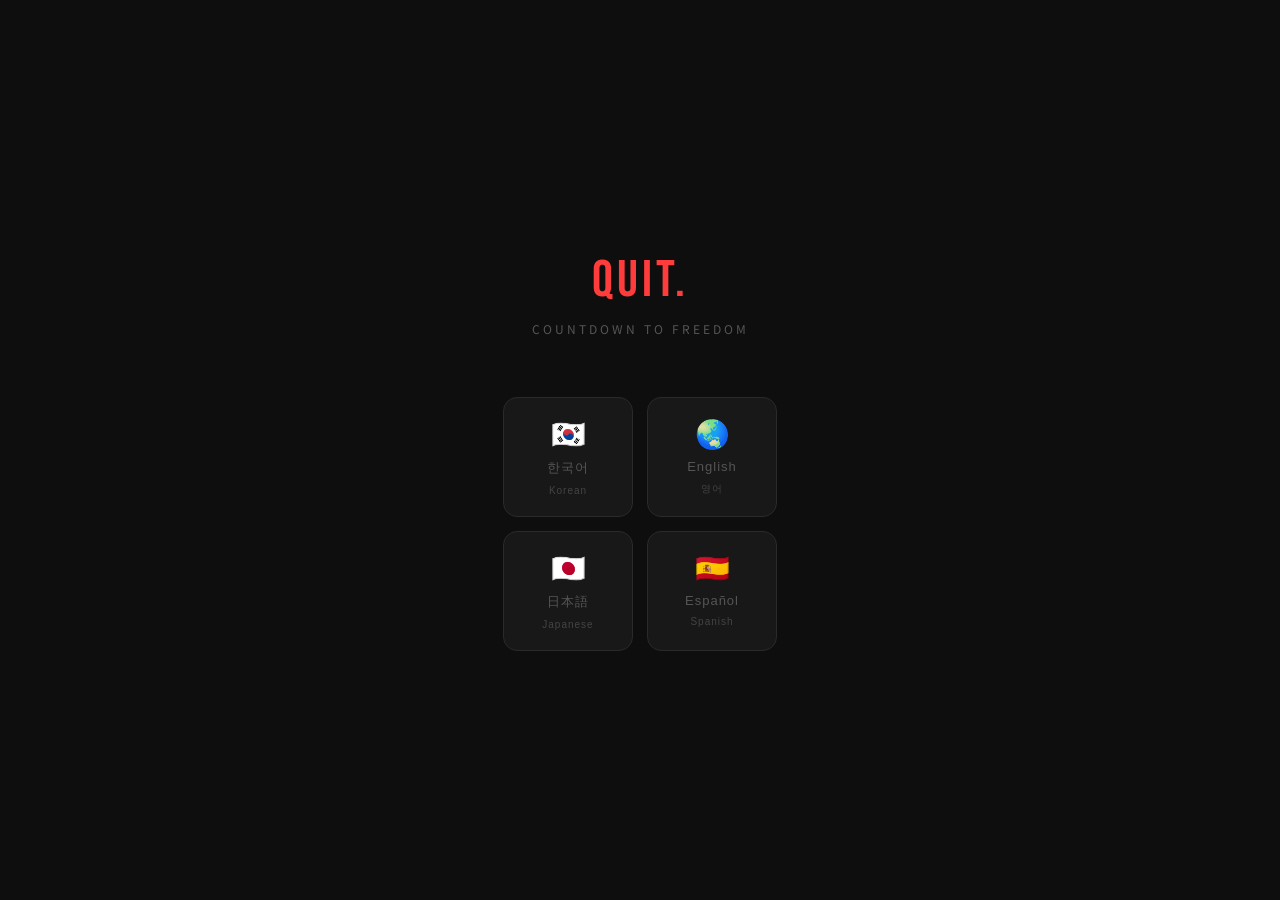
<file: index.html>
<!DOCTYPE html>
<html lang="ko">
<head>
<meta charset="UTF-8">
<meta name="viewport" content="width=device-width, initial-scale=1.0">
<meta name="theme-color" content="#0e0e0e">
<meta name="apple-mobile-web-app-capable" content="yes">
<meta name="apple-mobile-web-app-status-bar-style" content="black-translucent">
<link rel="manifest" href="./manifest.json">
<link rel="icon" href="./icons/quit-icon.svg" type="image/svg+xml">
<title>QUIT. 퇴사까지</title>
<style>
  @import url('https://fonts.googleapis.com/css2?family=Bebas+Neue&family=Noto+Sans+KR:wght@300;400;700&family=Inter:wght@300;400;700&display=swap');

  :root {
    --bg: #0e0e0e;
    --accent: #ff3c3c;
    --accent2: #ff8c42;
    --text: #f0ece4;
    --muted: #555;
    --future: #1e1e1e;
    --today-border: #ff8c42;
    --off-color: #1e3a2a;
    --annual-color: #1a2e3a;
    --surface: #181818;
    --border: #2a2a2a;
  }

  * { box-sizing: border-box; margin: 0; padding: 0; }
  body {
    background: var(--bg);
    color: var(--text);
    font-family: 'Noto Sans KR', 'Inter', sans-serif;
    min-height: 100vh;
  }

  .screen { display: none; }
  .screen.active { display: block; }

  /* ══════════════ LANG PICKER ══════════════ */
  .lang-screen {
    display: flex;
    flex-direction: column;
    align-items: center;
    justify-content: center;
    min-height: 100vh;
    padding: 40px 24px;
  }
  .lang-logo {
    font-family: 'Bebas Neue', sans-serif;
    font-size: 52px;
    color: var(--accent);
    letter-spacing: 4px;
    margin-bottom: 8px;
  }
  .lang-tagline {
    font-size: 12px;
    color: var(--muted);
    letter-spacing: 3px;
    margin-bottom: 60px;
    text-align: center;
  }
  .lang-label {
    font-size: 11px;
    color: var(--muted);
    letter-spacing: 3px;
    margin-bottom: 16px;
  }
  .lang-btns {
    display: flex;
    gap: 14px;
  }
  .lang-btn {
    width: 130px;
    padding: 20px 0;
    border-radius: 14px;
    border: 1px solid var(--border);
    background: var(--surface);
    color: var(--muted);
    cursor: pointer;
    transition: all 0.2s;
    display: flex;
    flex-direction: column;
    align-items: center;
    gap: 8px;
  }
  .lang-btn:hover {
    border-color: var(--accent2);
    color: var(--text);
    background: #1e1e1e;
  }
  .lang-btn .flag { font-size: 28px; }
  .lang-btn .lang-name { font-size: 13px; letter-spacing: 1px; }
  .lang-btn .lang-sub  { font-size: 10px; color: #444; letter-spacing: 1px; }

  /* ══════════════ SETUP ══════════════ */
  .setup-wrap {
    max-width: 440px;
    margin: 0 auto;
    padding: 48px 24px 80px;
  }
  .setup-logo {
    font-family: 'Bebas Neue', sans-serif;
    font-size: 36px;
    color: var(--accent);
    letter-spacing: 3px;
    margin-bottom: 6px;
  }
  .setup-sub { font-size: 12px; color: var(--muted); letter-spacing: 2px; margin-bottom: 32px; }

  .cache-warning {
    background: #1a1200;
    border: 1px solid #4a3200;
    border-radius: 10px;
    padding: 14px 16px;
    margin-bottom: 28px;
    display: flex;
    gap: 10px;
    align-items: flex-start;
  }
  .cache-warning-icon { font-size: 15px; flex-shrink: 0; margin-top: 1px; }
  .cache-warning-text { font-size: 12px; color: #c8a04a; line-height: 1.75; }
  .cache-warning-text strong { color: #ffcc66; }

  .setup-section { margin-bottom: 28px; }
  .setup-label {
    font-size: 11px;
    letter-spacing: 3px;
    color: var(--muted);
    text-transform: uppercase;
    margin-bottom: 10px;
    display: block;
  }
  .setup-input {
    width: 100%;
    background: var(--surface);
    border: 1px solid var(--border);
    border-radius: 10px;
    padding: 14px 16px;
    color: var(--text);
    font-family: inherit;
    font-size: 15px;
    outline: none;
    transition: border-color 0.2s;
  }
  .setup-input:focus { border-color: var(--accent2); }
  .setup-input::placeholder { color: #333; }
  .field-note {
    margin-top: 8px;
    font-size: 10px;
    line-height: 1.6;
    color: var(--muted);
  }
  .date-select-grid {
    display: grid;
    grid-template-columns: 1.1fr 1fr 0.9fr;
    gap: 8px;
  }
  .date-select {
    appearance: none;
    min-width: 0;
    cursor: pointer;
  }
  .date-select.placeholder { color: #444; }
  .date-select option { background: var(--surface); color: var(--text); }

  .dow-grid { display: grid; grid-template-columns: repeat(7, 1fr); gap: 6px; }
  .dow-btn {
    aspect-ratio: 1;
    border-radius: 8px;
    border: 1px solid var(--border);
    background: var(--surface);
    color: #444;
    font-family: inherit;
    font-size: 11px;
    cursor: pointer;
    transition: all 0.15s;
    display: flex; align-items: center; justify-content: center;
  }
  .dow-btn.selected { background: #2a1a1a; border-color: var(--accent); color: var(--accent); font-weight: 700; }

  .toggle-row {
    display: flex; align-items: center; justify-content: space-between;
    background: var(--surface); border: 1px solid var(--border); border-radius: 10px; padding: 14px 16px;
  }
  .field-note + .toggle-row { margin-top: 12px; }
  .toggle-label-text { font-size: 13px; color: var(--text); }
  .toggle-label-sub  { font-size: 10px; color: var(--muted); margin-top: 3px; }
  .switch { position: relative; width: 44px; height: 24px; flex-shrink: 0; }
  .switch input { opacity: 0; width: 0; height: 0; }
  .slider {
    position: absolute; inset: 0; background: #2a2a2a;
    border-radius: 24px; cursor: pointer; transition: background 0.2s;
  }
  .slider:before {
    content: ''; position: absolute; width: 18px; height: 18px;
    border-radius: 50%; background: #555; top: 3px; left: 3px;
    transition: transform 0.2s, background 0.2s;
  }
  input:checked + .slider { background: #2a1a1a; }
  input:checked + .slider:before { transform: translateX(20px); background: var(--accent2); }

  .setup-btn {
    width: 100%; background: var(--accent); border: none; border-radius: 12px;
    padding: 16px; color: #fff; font-family: 'Bebas Neue', sans-serif;
    font-size: 20px; letter-spacing: 3px; cursor: pointer; transition: opacity 0.2s; margin-top: 8px;
  }
  .setup-btn:hover { opacity: 0.85; }
  .back-lang-btn {
    background: none; border: none; color: var(--muted);
    font-size: 12px; letter-spacing: 2px; cursor: pointer;
    margin-bottom: 24px; display: flex; align-items: center; gap: 6px;
    font-family: inherit; padding: 0;
  }
  .back-lang-btn:hover { color: var(--text); }
  .setup-err { font-size: 12px; color: var(--accent); margin-top: 8px; min-height: 18px; }

  /* ══════════════ MAIN ══════════════ */
  .main-wrap { padding-bottom: 80px; }

  .header {
    padding: 28px 20px 20px;
    text-align: center;
    border-bottom: 1px solid #1e1e1e;
    position: relative;
  }
  .reset-btn {
    position: absolute; top: 20px; right: 16px;
    background: none; border: 1px solid var(--border); border-radius: 6px;
    padding: 4px 10px; color: var(--muted); font-size: 10px;
    letter-spacing: 1px; cursor: pointer; transition: all 0.15s; font-family: inherit;
  }
  .reset-btn:hover { border-color: var(--accent); color: var(--accent); }
  .header-name { font-size: 11px; letter-spacing: 3px; color: var(--muted); margin-bottom: 4px; }
  .header-label { font-size: 11px; letter-spacing: 4px; color: var(--muted); margin-bottom: 4px; }
  .header-count {
    font-family: 'Bebas Neue', sans-serif; font-size: 88px;
    line-height: 1; color: var(--accent); letter-spacing: -2px;
  }
  .header-unit { font-size: 13px; color: var(--muted); letter-spacing: 2px; margin-top: 2px; }

  /* 응원 메세지 박스 */
  .cheer-box {
    margin: 18px auto 0;
    max-width: 340px;
    padding: 14px 18px;
    background: #111;
    border: 1px solid #222;
    border-radius: 12px;
    font-size: 13px;
    color: var(--text);
    line-height: 1.75;
    font-weight: 300;
    text-align: center;
    font-style: italic;
  }
  .cheer-accent { color: var(--accent2); font-weight: 700; font-style: normal; }
  .cheer-date {
    display: block; margin-top: 8px;
    font-size: 9px; color: #333; letter-spacing: 3px;
    font-style: normal; text-transform: uppercase;
  }

  .progress-bar-wrap {
    margin: 16px auto 0; max-width: 320px;
    height: 3px; background: #1e1e1e; border-radius: 2px; overflow: hidden;
  }
  .progress-bar-fill {
    height: 100%;
    background: linear-gradient(90deg, var(--accent), var(--accent2));
    border-radius: 2px; transition: width 0.5s ease;
  }

  /* OFF DAYS */
  .offdays-panel { max-width: 480px; margin: 20px auto 0; padding: 0 16px; }
  .offdays-toggle {
    width: 100%; background: var(--surface); border: 1px solid var(--border);
    border-radius: 10px; padding: 12px 16px; color: var(--muted);
    font-family: inherit; font-size: 12px; letter-spacing: 1px;
    cursor: pointer; display: flex; align-items: center; justify-content: space-between;
    transition: border-color 0.2s;
  }
  .offdays-toggle:hover { border-color: #3a3a3a; color: var(--text); }
  .offdays-toggle .arrow { transition: transform 0.2s; }
  .offdays-toggle.open .arrow { transform: rotate(180deg); }
  .offdays-body {
    display: none; background: #111; border: 1px solid var(--border);
    border-top: none; border-radius: 0 0 10px 10px; padding: 16px;
  }
  .offdays-body.open { display: block; }
  .input-row { display: flex; gap: 8px; margin-bottom: 10px; align-items: center; }
  .input-row label { font-size: 11px; color: var(--muted); white-space: nowrap; min-width: 40px; }
  .date-input {
    flex: 1; background: #1a1a1a; border: 1px solid #333; border-radius: 6px;
    padding: 8px 10px; color: var(--text); font-family: inherit; font-size: 13px; outline: none;
  }
  .date-input:focus { border-color: var(--accent2); }
  .type-select {
    background: #1a1a1a; border: 1px solid #333; border-radius: 6px;
    padding: 8px 8px; color: var(--text); font-family: inherit; font-size: 11px;
    outline: none; min-width: 90px;
  }
  .add-btn {
    background: var(--accent2); border: none; border-radius: 6px;
    padding: 8px 14px; color: #000; font-family: inherit;
    font-size: 12px; font-weight: 700; cursor: pointer; transition: opacity 0.2s; white-space: nowrap;
  }
  .add-btn:hover { opacity: 0.85; }
  .offday-list { margin-top: 12px; display: flex; flex-direction: column; gap: 6px; }
  .offday-item {
    display: flex; align-items: center; justify-content: space-between;
    background: #1a1a1a; border-radius: 6px; padding: 8px 12px; font-size: 12px;
  }
  .item-left { display: flex; align-items: center; gap: 10px; }
  .offday-badge { font-size: 10px; padding: 2px 7px; border-radius: 10px; font-weight: 700; }
  .badge-annual { background: #1a3a50; color: #5bb8e8; }
  .badge-comp   { background: #1a3a28; color: #5be87a; }
  .remove-btn {
    background: none; border: 1px solid #333; border-radius: 4px;
    color: var(--muted); font-size: 11px; padding: 2px 8px;
    cursor: pointer; transition: all 0.15s; font-family: inherit;
  }
  .remove-btn:hover { border-color: var(--accent); color: var(--accent); }
  .empty-hint { font-size: 11px; color: #333; text-align: center; padding: 8px 0; }

  /* CALENDAR */
  .months { padding: 20px 16px 0; max-width: 480px; margin: 0 auto; }
  .month-block { margin-bottom: 32px; }
  .month-label {
    font-family: 'Bebas Neue', sans-serif; font-size: 26px;
    color: var(--muted); letter-spacing: 2px; margin-bottom: 10px;
  }
  .day-grid { display: grid; grid-template-columns: repeat(7, 1fr); gap: 5px; }
  .day-cell {
    aspect-ratio: 1; border-radius: 8px;
    display: flex; align-items: center; justify-content: center; flex-direction: column;
    font-size: 12px; position: relative; cursor: default;
  }
  .day-cell.work-future { background: var(--future); border: 1px solid #2a2a2a; color: #555; }
  .day-cell.work-today {
    background: var(--future); border: 2px solid var(--today-border);
    color: var(--today-border); font-weight: 700;
    animation: pulse 2s ease-in-out infinite;
  }
  @keyframes pulse {
    0%,100% { box-shadow: 0 0 8px rgba(255,140,66,0.15); }
    50%      { box-shadow: 0 0 18px rgba(255,140,66,0.45); }
  }
  .day-cell.off { background: transparent; color: #2e2e2e; border: none; font-size: 10px; }
  .day-cell.holiday-off { background: transparent; color: #333; border: none; font-size: 10px; }
  .day-cell.annual-off {
    background: var(--annual-color); border: 1px solid #1e4060;
    color: #5bb8e8; font-size: 9px; font-weight: 700;
  }
  .day-cell.comp-off {
    background: var(--off-color); border: 1px solid #1e5030;
    color: #5be87a; font-size: 9px; font-weight: 700;
  }
  .day-num {
    font-size: 9px; position: absolute; bottom: 3px; right: 4px;
    opacity: 0.45; font-weight: 300;
  }
  .day-cell.work-today .day-num,
  .day-cell.annual-off .day-num,
  .day-cell.comp-off .day-num { opacity: 0.65; }
  .dow-header { display: grid; grid-template-columns: repeat(7, 1fr); gap: 5px; margin-bottom: 5px; }
  .dow-cell { text-align: center; font-size: 9px; color: #333; padding: 2px 0; }
  .dow-cell.sun { color: #5a2a2a; }
  .dow-cell.sat { color: #2a3a5a; }

  /* LEGEND */
  .legend {
    display: flex; gap: 12px; justify-content: center;
    flex-wrap: wrap; margin: 14px auto 0; max-width: 480px; padding: 0 16px;
  }
  .legend-item { display: flex; align-items: center; gap: 5px; font-size: 10px; color: var(--muted); }
  .legend-dot { width: 10px; height: 10px; border-radius: 3px; flex-shrink: 0; }
  .ld-today  { background: #1e1e1e; border: 1px solid var(--today-border); }
  .ld-work   { background: #1e1e1e; border: 1px solid #2a2a2a; }
  .ld-annual { background: #1a3a50; border: 1px solid #1e4060; }
  .ld-comp   { background: #1e3a2a; border: 1px solid #1e5030; }

  .footer-area { text-align: center; padding: 8px 20px 0; }
  .last-day-badge {
    display: inline-block; margin-top: 20px; padding: 6px 18px;
    border: 1px solid var(--accent); border-radius: 20px;
    font-size: 11px; color: var(--accent); letter-spacing: 2px;
  }
  .footer-note { font-size: 11px; color: #2e2e2e; margin-top: 8px; letter-spacing: 1px; }
</style>
</head>
<body>

<!-- ══ 1. LANGUAGE PICKER ══ -->
<div class="screen active" id="screen-lang">
  <div class="lang-screen">
    <div class="lang-logo">QUIT.</div>
    <div class="lang-tagline">COUNTDOWN TO FREEDOM</div>
    <div class="lang-btns" style="display:grid;grid-template-columns:1fr 1fr;gap:14px;max-width:300px;">
      <button class="lang-btn" onclick="pickLang('ko')">
        <span class="flag">🇰🇷</span>
        <span class="lang-name">한국어</span>
        <span class="lang-sub">Korean</span>
      </button>
      <button class="lang-btn" onclick="pickLang('en')">
        <span class="flag">🌏</span>
        <span class="lang-name">English</span>
        <span class="lang-sub">영어</span>
      </button>
      <button class="lang-btn" onclick="pickLang('ja')">
        <span class="flag">🇯🇵</span>
        <span class="lang-name">日本語</span>
        <span class="lang-sub">Japanese</span>
      </button>
      <button class="lang-btn" onclick="pickLang('es')">
        <span class="flag">🇪🇸</span>
        <span class="lang-name">Español</span>
        <span class="lang-sub">Spanish</span>
      </button>
    </div>
  </div>
</div>

<!-- ══ 2. SETUP SCREEN ══ -->
<div class="screen" id="screen-setup">
  <div class="setup-wrap">
    <button class="back-lang-btn" onclick="showScreen('lang')">← <span id="s-back-label"></span></button>
    <div class="setup-logo">QUIT.</div>
    <div class="setup-sub" id="s-subtitle"></div>

    <div class="cache-warning">
      <div class="cache-warning-icon">⚠️</div>
      <div class="cache-warning-text" id="s-cache-warn"></div>
    </div>

    <div class="setup-section">
      <label class="setup-label" id="s-label-name"></label>
      <input class="setup-input" id="s-name" type="text" maxlength="20">
    </div>

    <div class="setup-section">
      <label class="setup-label" id="s-label-lastday"></label>
      <div class="date-select-grid">
        <select class="setup-input date-select placeholder" id="s-lastday-year"></select>
        <select class="setup-input date-select placeholder" id="s-lastday-month"></select>
        <select class="setup-input date-select placeholder" id="s-lastday-day"></select>
      </div>
    </div>

    <div class="setup-section">
      <label class="setup-label" id="s-label-paiddays"></label>
      <input class="setup-input" id="s-paid-days" type="number" min="0" step="1" inputmode="numeric" value="0">
      <div class="field-note" id="s-paid-days-note"></div>
    </div>

    <div class="setup-section">
      <label class="setup-label" id="s-label-offdays"></label>
      <div class="dow-grid" id="dow-grid"></div>
    </div>

    <div class="setup-section">
      <label class="setup-label" id="s-label-holiday"></label>
      <select class="setup-input" id="s-holiday-country"></select>
      <div class="field-note" id="s-holiday-country-note"></div>
      <div class="toggle-row">
        <div>
          <div class="toggle-label-text" id="s-holiday-title"></div>
          <div class="toggle-label-sub" id="s-holiday-sub"></div>
        </div>
        <label class="switch">
          <input type="checkbox" id="s-holiday" checked>
          <span class="slider"></span>
        </label>
      </div>
    </div>

    <div class="setup-err" id="setup-err"></div>
    <button class="setup-btn" id="s-start-btn" onclick="startApp()"></button>
  </div>
</div>

<!-- ══ 3. MAIN SCREEN ══ -->
<div class="screen" id="screen-main">
  <div class="main-wrap">

    <div class="header">
      <button class="reset-btn" id="m-settings-btn" onclick="resetApp()"></button>
      <div class="header-name" id="header-name"></div>
      <div class="header-label" id="m-header-label"></div>
      <div class="header-count" id="remaining-count">—</div>
      <div class="header-unit" id="m-header-unit"></div>
      <div class="cheer-box" id="cheer-box">
        <span id="cheer-text"></span>
        <span class="cheer-date" id="cheer-date"></span>
      </div>
      <div class="progress-bar-wrap">
        <div class="progress-bar-fill" id="progress-fill" style="width:0%"></div>
      </div>
    </div>

    <div class="offdays-panel">
      <button class="offdays-toggle" id="panel-toggle" onclick="togglePanel()">
        <span id="m-panel-label"></span>
        <span class="arrow">▾</span>
      </button>
      <div class="offdays-body" id="panel-body">
        <div class="input-row">
          <label id="m-date-label"></label>
          <input type="date" class="date-input" id="offday-date">
          <select class="type-select" id="offday-type">
            <!-- JS로 옵션 삽입 -->
          </select>
          <button class="add-btn" id="m-add-btn" onclick="addOffDay()"></button>
        </div>
        <div class="offday-list" id="offday-list"></div>
      </div>
    </div>

    <div class="legend">
      <div class="legend-item"><div class="legend-dot ld-today"></div><span id="lg-today"></span></div>
      <div class="legend-item"><div class="legend-dot ld-work"></div><span id="lg-work"></span></div>
      <div class="legend-item"><div class="legend-dot ld-annual"></div><span id="lg-annual"></span></div>
      <div class="legend-item"><div class="legend-dot ld-comp"></div><span id="lg-comp"></span></div>
    </div>

    <div class="months" id="months-container"></div>

    <div class="footer-area">
      <div class="last-day-badge" id="footer-badge"></div>
      <div class="footer-note" id="footer-note"></div>
    </div>

  </div>
</div>

<script>
// ══════════════════════════════════════════
//  i18n — 텍스트 모음
// ══════════════════════════════════════════
const T = {
  ko: {
    backLabel:      '언어 선택',
    subtitle:       '퇴사 카운트다운 · 나만의 설정',
    cacheWarn:      '<strong>⚠ 데이터 저장 안내</strong><br>설정과 휴무 기록은 이 브라우저에 저장돼요. <strong>브라우저 캐시나 사이트 데이터를 삭제하면 초기화</strong>되니 주의해요.',
    labelName:      '이름 (선택)',
    placeholderName:'예: Willow',
    labelLastday:   '마지막 출근일',
    datePartLabels: { year: '연도', month: '월', day: '일' },
    labelPaidDays:  '남은 유급휴가',
    paidDaysNote:   '회사 규정, 계약서, 급여 명세서 기준으로 직접 입력하세요. 법적 판단은 하지 않아요.',
    placeholderPaidDays: '예: 3',
    labelOffdays:   '정기 휴무 요일',
    labelHoliday:   '공휴일 캘린더',
    holidayTitle:   '선택한 공휴일 자동 제외',
    holidaySub:     (countryName) => countryName === '사용 안 함' ? '공휴일을 자동 제외하지 않아요.' : `${countryName} 공휴일을 출근일에서 제외해요.`,
    holidayCountryNote: '2026년 전국/연방 기준입니다. 지역·회사별 휴무는 직접 추가하세요.',
    holidayCountries: {
      none: '사용 안 함',
      kr: '대한민국 · 2026',
      jp: '일본 · 2026',
      us: '미국 연방 · 2026',
      ca: '캐나다 연방 · 2026',
      mx: '멕시코 전국 · 2026',
      es: '스페인 전국 · 2026'
    },
    startBtn:       '시작하기 →',
    errNoDate:      '마지막 출근일을 선택해줘.',
    errPastDate:    '마지막 출근일은 오늘 이후여야 해.',
    errNoDow:       '휴무 요일을 최소 1개 선택해줘.',
    errTooManyDow:  '휴무 요일이 너무 많아.',
    settingsBtn:    '⚙ 설정',
    headerLabel:    '남은 출근',
    headerUnit:     'DAYS LEFT',
    panelLabel:     '📅  유급휴가 / 대체휴무',
    dateLabel:      '날짜',
    addBtn:         '추가',
    optAnnual:      '유급휴가 🔵',
    optComp:        '대체휴무 🟢',
    badgeAnnual:    '유급',
    badgeComp:      '대체',
    removeBtn:      '취소',
    emptyHint:      '아직 없음',
    lgToday:        '오늘',
    lgWork:         '출근',
    lgAnnual:       '유급휴가',
    lgComp:         '대체휴무',
    footerBadge:    (d) => `🏁 마지막 출근 · ${d}`,
    footerNote:     (paidDays) => paidDays > 0 ? `남은 유급휴가 ${paidDays}일 반영 중` : '입력한 일정 기준으로 계산 중',
    cheerMsg:       (n, name) => {
      const msgs = [
        `${name ? name + ', ' : ''}오늘도 버텼어. <span class="cheer-accent">${n}번</span> 남았어.`,
        `<span class="cheer-accent">${n}번</span>만 더. 끝이 보여.`,
        `퇴사는 도망이 아니야. 선택이야. <span class="cheer-accent">${n}번</span> 남았어.`,
        `지금 이 불편함이 나중엔 전부 추억이 돼. <span class="cheer-accent">${n}번</span>.`,
        `하루하루가 카운트다운이야. <span class="cheer-accent">${n}번</span> 남았어.`,
        `버티는 것도 실력이야. <span class="cheer-accent">${n}번</span>.`,
        `조금만 더. 진짜로 거의 다 왔어. <span class="cheer-accent">${n}번</span>.`,
        `자유까지 <span class="cheer-accent">${n}번</span>. 오늘도 잘하고 있어.`,
        `${name ? name + ' ' : ''}지금의 선택을 믿어. <span class="cheer-accent">${n}번</span> 남았어.`,
        `출근할 때마다 하나씩 지워져. <span class="cheer-accent">${n}번</span> 남았어.`,
      ];
      return msgs[seedRandom(msgs.length)];
    },
    dowLabels: ['일','월','화','수','목','금','토'],
    monthNames: ['JAN','FEB','MAR','APR','MAY','JUN','JUL','AUG','SEP','OCT','NOV','DEC'],
  },
  en: {
    backLabel:      'Language',
    subtitle:       'Countdown to your last day · Set it up',
    cacheWarn:      '<strong>⚠ Data storage notice</strong><br>Your settings and days off are saved in this browser. <strong>Clearing browser cache or site data will reset everything</strong> — heads up.',
    labelName:      'Your name (optional)',
    placeholderName:'e.g. Willow',
    labelLastday:   'Last working day',
    datePartLabels: { year: 'Year', month: 'Month', day: 'Day' },
    labelPaidDays:  'Paid days off remaining',
    paidDaysNote:   'Enter this yourself from your contract, company policy, or payslip. This app does not make legal judgments.',
    placeholderPaidDays: 'e.g. 3',
    labelOffdays:   'Regular days off',
    labelHoliday:   'Holiday calendar',
    holidayTitle:   'Auto-exclude selected public holidays',
    holidaySub:     (countryName) => countryName === 'No holiday calendar' ? 'No public holidays will be auto-excluded.' : `${countryName} holidays will be excluded from work days.`,
    holidayCountryNote: 'Uses 2026 national/federal calendars. Add regional or company-specific days manually.',
    holidayCountries: {
      none: 'No holiday calendar',
      kr: 'South Korea · 2026',
      jp: 'Japan · 2026',
      us: 'United States federal · 2026',
      ca: 'Canada federal · 2026',
      mx: 'Mexico national · 2026',
      es: 'Spain national · 2026'
    },
    startBtn:       'Start →',
    errNoDate:      'Please pick your last working day.',
    errPastDate:    'Last working day must be in the future.',
    errNoDow:       'Select at least one day off.',
    errTooManyDow:  'Too many days off selected.',
    settingsBtn:    '⚙ Settings',
    headerLabel:    'DAYS LEFT',
    headerUnit:     'TO FREEDOM',
    panelLabel:     '📅  Paid days off / Comp days',
    dateLabel:      'Date',
    addBtn:         'Add',
    optAnnual:      'Paid day off 🔵',
    optComp:        'Comp day 🟢',
    badgeAnnual:    'Paid',
    badgeComp:      'Comp',
    removeBtn:      'Remove',
    emptyHint:      'Nothing added yet',
    lgToday:        'Today',
    lgWork:         'Work',
    lgAnnual:       'Paid day off',
    lgComp:         'Comp day',
    footerBadge:    (d) => `🏁 Last day · ${d}`,
    footerNote:     (paidDays) => paidDays > 0 ? `${paidDays} paid days off included` : 'Counting from the schedule you entered',
    cheerMsg:       (n, name) => {
      const msgs = [
        `${name ? name + ', you\'re ' : 'You\'re '}almost there. <span class="cheer-accent">${n} days</span> left.`,
        `<span class="cheer-accent">${n} more</span> and you're free.`,
        `This isn't running away. It's a choice. <span class="cheer-accent">${n} days</span>.`,
        `Every day crossed off is a win. <span class="cheer-accent">${n}</span> to go.`,
        `The discomfort is temporary. The freedom is real. <span class="cheer-accent">${n} left</span>.`,
        `You chose this. Keep going. <span class="cheer-accent">${n} days</span>.`,
        `Almost. Seriously. <span class="cheer-accent">${n} days</span> left.`,
        `<span class="cheer-accent">${n} more days</span> between you and your next chapter.`,
        `${name ? name + ', ' : ''}trust the decision you made. <span class="cheer-accent">${n} left</span>.`,
        `Each commute is one less. <span class="cheer-accent">${n}</span> remaining.`,
      ];
      return msgs[seedRandom(msgs.length)];
    },
    dowLabels: ['Sun','Mon','Tue','Wed','Thu','Fri','Sat'],
    monthNames: ['JAN','FEB','MAR','APR','MAY','JUN','JUL','AUG','SEP','OCT','NOV','DEC'],
  },
  ja: {
    backLabel:      '言語選択',
    subtitle:       '退職カウントダウン · 設定',
    cacheWarn:      '<strong>⚠ データ保存についての注意</strong><br>設定と休みの記録はこのブラウザに保存されます。<strong>キャッシュやサイトデータを削除するとリセットされます</strong>のでご注意ください。',
    labelName:      'お名前（任意）',
    placeholderName:'例：さくら',
    labelLastday:   '最終出勤日',
    datePartLabels: { year: '年', month: '月', day: '日' },
    labelPaidDays:  '残りの有給休暇',
    paidDaysNote:   '契約書、会社規定、給与明細などをもとに自分で入力してください。法的判断は行いません。',
    placeholderPaidDays: '例：3',
    labelOffdays:   '定休日',
    labelHoliday:   '祝日カレンダー',
    holidayTitle:   '選択した祝日を自動除外',
    holidaySub:     (countryName) => countryName === '使用しない' ? '祝日は自動除外されません。' : `${countryName}の祝日を出勤日から除外します。`,
    holidayCountryNote: '2026年の全国・連邦カレンダー基準です。地域や会社独自の休みは手動で追加してください。',
    holidayCountries: {
      none: '使用しない',
      kr: '韓国 · 2026',
      jp: '日本 · 2026',
      us: '米国連邦 · 2026',
      ca: 'カナダ連邦 · 2026',
      mx: 'メキシコ全国 · 2026',
      es: 'スペイン全国 · 2026'
    },
    startBtn:       'はじめる →',
    errNoDate:      '最終出勤日を選んでください。',
    errPastDate:    '最終出勤日は今日より後にしてください。',
    errNoDow:       '定休日を1日以上選んでください。',
    errTooManyDow:  '定休日が多すぎます。',
    settingsBtn:    '⚙ 設定',
    headerLabel:    '残り出勤',
    headerUnit:     'DAYS LEFT',
    panelLabel:     '📅  有給 / 代休',
    dateLabel:      '日付',
    addBtn:         '追加',
    optAnnual:      '有給 🔵',
    optComp:        '代休 🟢',
    badgeAnnual:    '有給',
    badgeComp:      '代休',
    removeBtn:      '削除',
    emptyHint:      'まだありません',
    lgToday:        '今日',
    lgWork:         '出勤',
    lgAnnual:       '有給',
    lgComp:         '代休',
    footerBadge:    (d) => `🏁 最終出勤日 · ${d}`,
    footerNote:     (paidDays) => paidDays > 0 ? `残りの有給休暇 ${paidDays}日を反映中` : '入力した予定をもとに計算中',
    cheerMsg:       (n, name) => {
      const msgs = [
        `${name ? name + '、' : ''}今日もよく頑張った。あと<span class="cheer-accent">${n}回</span>。`,
        `あと<span class="cheer-accent">${n}回</span>だけ。もう少し。`,
        `辞めることは逃げじゃない。選択だ。あと<span class="cheer-accent">${n}回</span>。`,
        `この不快感も、いつか全部思い出になる。<span class="cheer-accent">${n}回</span>。`,
        `毎日がカウントダウン。あと<span class="cheer-accent">${n}回</span>。`,
        `耐えることも実力のうち。あと<span class="cheer-accent">${n}回</span>。`,
        `もう少し。本当にもうすぐだ。<span class="cheer-accent">${n}回</span>。`,
        `自由まであと<span class="cheer-accent">${n}回</span>。今日もよくやってる。`,
        `${name ? name + '、' : ''}自分の選択を信じて。あと<span class="cheer-accent">${n}回</span>。`,
        `出勤するたびに一つ減る。あと<span class="cheer-accent">${n}回</span>。`,
      ];
      return msgs[seedRandom(msgs.length)];
    },
    dowLabels: ['日','月','火','水','木','金','土'],
    monthNames: ['1月','2月','3月','4月','5月','6月','7月','8月','9月','10月','11月','12月'],
  },
  es: {
    backLabel:      'Idioma',
    subtitle:       'Cuenta regresiva hasta tu último día · Configura',
    cacheWarn:      '<strong>⚠ Aviso sobre el almacenamiento</strong><br>Tu configuración y días libres se guardan en este navegador. <strong>Borrar el caché o los datos del sitio reiniciará todo</strong> — tenlo en cuenta.',
    labelName:      'Tu nombre (opcional)',
    placeholderName:'Ej: María',
    labelLastday:   'Último día de trabajo',
    datePartLabels: { year: 'Año', month: 'Mes', day: 'Día' },
    labelPaidDays:  'Días libres pagados restantes',
    paidDaysNote:   'Introduce el dato tú mismo según tu contrato, política de empresa o nómina. Esta app no hace interpretaciones legales.',
    placeholderPaidDays: 'Ej: 3',
    labelOffdays:   'Días libres regulares',
    labelHoliday:   'Calendario festivo',
    holidayTitle:   'Excluir automáticamente festivos seleccionados',
    holidaySub:     (countryName) => countryName === 'Sin calendario festivo' ? 'No se excluirán festivos automáticamente.' : `Se excluirán los festivos de ${countryName}.`,
    holidayCountryNote: 'Usa calendarios nacionales/federales de 2026. Añade manualmente festivos regionales o de empresa.',
    holidayCountries: {
      none: 'Sin calendario festivo',
      kr: 'Corea del Sur · 2026',
      jp: 'Japón · 2026',
      us: 'Estados Unidos federal · 2026',
      ca: 'Canadá federal · 2026',
      mx: 'México nacional · 2026',
      es: 'España nacional · 2026'
    },
    startBtn:       'Empezar →',
    errNoDate:      'Elige tu último día de trabajo.',
    errPastDate:    'El último día debe ser en el futuro.',
    errNoDow:       'Selecciona al menos un día libre.',
    errTooManyDow:  'Demasiados días libres seleccionados.',
    settingsBtn:    '⚙ Ajustes',
    headerLabel:    'DÍAS QUE QUEDAN',
    headerUnit:     'PARA LA LIBERTAD',
    panelLabel:     '📅  Días libres pagados / Días compensados',
    dateLabel:      'Fecha',
    addBtn:         'Añadir',
    optAnnual:      'Día libre pagado 🔵',
    optComp:        'Día compensado 🟢',
    badgeAnnual:    'Pagado',
    badgeComp:      'Comp.',
    removeBtn:      'Quitar',
    emptyHint:      'Nada añadido aún',
    lgToday:        'Hoy',
    lgWork:         'Trabajo',
    lgAnnual:       'Libre pagado',
    lgComp:         'Compensado',
    footerBadge:    (d) => `🏁 Último día · ${d}`,
    footerNote:     (paidDays) => paidDays > 0 ? `Incluye ${paidDays} días libres pagados` : 'Calculando según el calendario introducido',
    cheerMsg:       (n, name) => {
      const msgs = [
        `${name ? name + ', casi ' : 'Casi '}llegaste. Quedan <span class="cheer-accent">${n} días</span>.`,
        `<span class="cheer-accent">${n} más</span> y serás libre.`,
        `Esto no es huir. Es una decisión. <span class="cheer-accent">${n} días</span>.`,
        `Cada día tachado es una victoria. Quedan <span class="cheer-accent">${n}</span>.`,
        `La incomodidad es temporal. La libertad es real. <span class="cheer-accent">${n}</span>.`,
        `Tú elegiste esto. Sigue adelante. <span class="cheer-accent">${n} días</span>.`,
        `Casi. En serio. <span class="cheer-accent">${n} días</span> más.`,
        `<span class="cheer-accent">${n} días</span> entre tú y tu próximo capítulo.`,
        `${name ? name + ', ' : ''}confía en la decisión que tomaste. <span class="cheer-accent">${n}</span>.`,
        `Cada viaje al trabajo es uno menos. Quedan <span class="cheer-accent">${n}</span>.`,
      ];
      return msgs[seedRandom(msgs.length)];
    },
    dowLabels: ['Dom','Lun','Mar','Mié','Jue','Vie','Sáb'],
    monthNames: ['ENE','FEB','MAR','ABR','MAY','JUN','JUL','AGO','SEP','OCT','NOV','DIC'],
  }
};

// ══════════════════════════════════════════
//  National / federal holiday calendars — 2026
// ══════════════════════════════════════════
const HOLIDAY_COUNTRIES = ['none', 'kr', 'jp', 'us', 'ca', 'mx', 'es'];
const HOLIDAYS_2026 = {
  none: new Set(),
  kr: new Set([
    '2026-01-01',
    '2026-02-16','2026-02-17','2026-02-18',
    '2026-03-01','2026-03-02',
    '2026-05-01','2026-05-05','2026-05-24','2026-05-25',
    '2026-06-03','2026-06-06',
    '2026-07-17',
    '2026-08-15','2026-08-17',
    '2026-09-24','2026-09-25','2026-09-26',
    '2026-10-03','2026-10-05','2026-10-09',
    '2026-12-25'
  ]),
  jp: new Set([
    '2026-01-01','2026-01-12',
    '2026-02-11','2026-02-23',
    '2026-03-20',
    '2026-04-29',
    '2026-05-03','2026-05-04','2026-05-05','2026-05-06',
    '2026-07-20',
    '2026-08-11',
    '2026-09-21','2026-09-22','2026-09-23',
    '2026-10-12',
    '2026-11-03','2026-11-23'
  ]),
  us: new Set([
    '2026-01-01','2026-01-19',
    '2026-02-16',
    '2026-05-25',
    '2026-06-19',
    '2026-07-03',
    '2026-09-07',
    '2026-10-12',
    '2026-11-11','2026-11-26',
    '2026-12-25'
  ]),
  ca: new Set([
    '2026-01-01',
    '2026-04-03','2026-04-06',
    '2026-05-18',
    '2026-07-01',
    '2026-08-03',
    '2026-09-07','2026-09-30',
    '2026-10-12',
    '2026-11-11',
    '2026-12-25','2026-12-26'
  ]),
  mx: new Set([
    '2026-01-01',
    '2026-02-02',
    '2026-03-16',
    '2026-05-01',
    '2026-09-16',
    '2026-11-16',
    '2026-12-25'
  ]),
  es: new Set([
    '2026-01-01','2026-01-06',
    '2026-04-03',
    '2026-05-01',
    '2026-08-15',
    '2026-10-12',
    '2026-12-08','2026-12-25'
  ])
};

// ══ 상태 ══
let lang = 'ko';
let cfg  = null;
let userOffDays = {};
let TODAY = null;

// ══ 날짜별 시드 랜덤 (오늘 날짜 기반 — 하루 동안 같은 메세지) ══
function seedRandom(max) {
  const d = new Date();
  const seed = d.getFullYear() * 10000 + (d.getMonth()+1) * 100 + d.getDate();
  return seed % max;
}

// ══ 유틸 ══
function dateKey(d) {
  return d.getFullYear()+'-'+String(d.getMonth()+1).padStart(2,'0')+'-'+String(d.getDate()).padStart(2,'0');
}
function keyToDate(k) {
  const [y,m,d] = k.split('-').map(Number);
  return new Date(y, m-1, d);
}
function sameDay(a,b) {
  return a.getFullYear()===b.getFullYear()&&a.getMonth()===b.getMonth()&&a.getDate()===b.getDate();
}
function addDays(d,n) { const r=new Date(d); r.setDate(r.getDate()+n); return r; }
function getLocale() {
  return ({ ko: 'ko-KR', en: 'en-US', ja: 'ja-JP', es: 'es-ES' })[lang] || 'en-US';
}
function formatDateForLang(d) {
  return d.toLocaleDateString(getLocale(), { year: 'numeric', month: 'long', day: 'numeric' });
}
function defaultHolidayCountryForLang(l) {
  return ({ ko: 'kr', en: 'us', ja: 'jp', es: 'es' })[l] || 'none';
}
function getHolidayCountryLabel(code) {
  const labels = T[lang].holidayCountries || T.en.holidayCountries;
  return labels[code] || labels.none;
}
function getHolidayCountry() {
  return cfg?.holidayCountry || 'kr';
}
function isHolidayDate(d) {
  const country = getHolidayCountry();
  if (!cfg?.useHoliday || country === 'none') return false;
  return (HOLIDAYS_2026[country] || HOLIDAYS_2026.none).has(dateKey(d));
}
function normalizeOffDows(offDows, savedLang) {
  if (savedLang === 'ko' && Array.isArray(offDows) && offDows.length === 2 && offDows.includes(0) && offDows.includes(4)) {
    return [0, 6];
  }
  return Array.isArray(offDows) ? offDows : [0, 6];
}

function isBaseWorkDay(d) {
  if (cfg.offDows.includes(d.getDay())) return false;
  if (isHolidayDate(d)) return false;
  return true;
}
function isWorkDay(d) {
  if (userOffDays[dateKey(d)]) return false;
  return isBaseWorkDay(d);
}
function getPaidDaysRemaining() {
  const raw = Number(cfg?.paidDaysRemaining || 0);
  if (!Number.isFinite(raw)) return 0;
  return Math.max(0, Math.floor(raw));
}
function countScheduledPaidDays() {
  return Object.keys(userOffDays).filter(k => {
    if (userOffDays[k] !== 'annual') return false;
    const d = keyToDate(k);
    return d >= TODAY && d <= cfg.lastDay;
  }).length;
}

// ══ localStorage ══
const LS_KEY = 'quit_countdown_v1';
function saveData() {
  try {
    localStorage.setItem(LS_KEY, JSON.stringify({ lang, cfg: {
      name: cfg.name,
      lastDayKey: dateKey(cfg.lastDay),
      paidDaysRemaining: getPaidDaysRemaining(),
      offDows: cfg.offDows,
      holidayCountry: getHolidayCountry(),
      useHoliday: cfg.useHoliday
    }, userOffDays }));
  } catch(e) {}
}
function loadData() {
  try {
    const raw = localStorage.getItem(LS_KEY);
    if (!raw) return false;
    const data = JSON.parse(raw);
    lang = data.lang || 'ko';
    const c = data.cfg;
    cfg = {
      name: c.name,
      lastDay: keyToDate(c.lastDayKey),
      paidDaysRemaining: Number.isFinite(Number(c.paidDaysRemaining)) ? Math.max(0, Math.floor(Number(c.paidDaysRemaining))) : 0,
      offDows: normalizeOffDows(c.offDows, lang),
      holidayCountry: c.holidayCountry || 'kr',
      useHoliday: c.useHoliday
    };
    userOffDays = data.userOffDays || {};
    TODAY = new Date(); TODAY.setHours(0,0,0,0);
    return true;
  } catch(e) { return false; }
}

// ══ 화면 전환 ══
function showScreen(id) {
  document.querySelectorAll('.screen').forEach(s => s.classList.remove('active'));
  document.getElementById('screen-'+id).classList.add('active');
}

// ══ 언어 선택 ══
function pickLang(l) {
  lang = l;
  buildSetupUI();
  showScreen('setup');
}

function setSelectPlaceholderState(select) {
  select.classList.toggle('placeholder', !select.value);
}

function fillSelect(select, placeholder, options) {
  select.innerHTML = `<option value="">${placeholder}</option>` +
    options.map(({ value, label }) => `<option value="${value}">${label}</option>`).join('');
  setSelectPlaceholderState(select);
}

function buildLastDayControls() {
  const t = T[lang];
  const today = new Date(); today.setHours(0,0,0,0);
  const yearSelect = document.getElementById('s-lastday-year');
  const monthSelect = document.getElementById('s-lastday-month');
  const daySelect = document.getElementById('s-lastday-day');
  const years = [];
  for (let y = today.getFullYear(); y <= today.getFullYear() + 2; y++) {
    years.push({ value: String(y), label: String(y) });
  }
  const months = Array.from({ length: 12 }, (_, i) => ({
    value: String(i + 1),
    label: new Date(2026, i, 1).toLocaleDateString(getLocale(), { month: 'long' })
  }));

  fillSelect(yearSelect, t.datePartLabels.year, years);
  fillSelect(monthSelect, t.datePartLabels.month, months);
  fillSelect(daySelect, t.datePartLabels.day, []);

  const updateDays = () => {
    const y = Number(yearSelect.value);
    const m = Number(monthSelect.value);
    const previousDay = daySelect.value;
    const maxDay = y && m ? new Date(y, m, 0).getDate() : 0;
    const days = Array.from({ length: maxDay }, (_, i) => ({
      value: String(i + 1),
      label: String(i + 1)
    }));
    fillSelect(daySelect, t.datePartLabels.day, days);
    if (previousDay && Number(previousDay) <= maxDay) daySelect.value = previousDay;
    setSelectPlaceholderState(daySelect);
  };

  yearSelect.onchange = () => { setSelectPlaceholderState(yearSelect); updateDays(); };
  monthSelect.onchange = () => { setSelectPlaceholderState(monthSelect); updateDays(); };
  daySelect.onchange = () => setSelectPlaceholderState(daySelect);
}

function getSelectedLastDayValue() {
  const y = Number(document.getElementById('s-lastday-year').value);
  const m = Number(document.getElementById('s-lastday-month').value);
  const d = Number(document.getElementById('s-lastday-day').value);
  if (!y || !m || !d) return '';
  const lastDay = new Date(y, m - 1, d);
  if (lastDay.getFullYear() !== y || lastDay.getMonth() !== m - 1 || lastDay.getDate() !== d) return '';
  return dateKey(lastDay);
}

function buildHolidayCountryControl() {
  const t = T[lang];
  const select = document.getElementById('s-holiday-country');
  const defaultCountry = defaultHolidayCountryForLang(lang);
  select.innerHTML = HOLIDAY_COUNTRIES.map((code) => {
    const label = t.holidayCountries[code] || code;
    return `<option value="${code}">${label}</option>`;
  }).join('');
  select.value = defaultCountry;
  document.getElementById('s-holiday').checked = defaultCountry !== 'none';
  select.onchange = () => {
    if (select.value === 'none') document.getElementById('s-holiday').checked = false;
    if (select.value !== 'none' && !document.getElementById('s-holiday').checked) {
      document.getElementById('s-holiday').checked = true;
    }
    updateHolidaySetupText();
  };
  updateHolidaySetupText();
}

function updateHolidaySetupText() {
  const t = T[lang];
  const select = document.getElementById('s-holiday-country');
  const checkbox = document.getElementById('s-holiday');
  const code = select.value || 'none';
  checkbox.disabled = code === 'none';
  document.getElementById('s-holiday-title').textContent = t.holidayTitle;
  document.getElementById('s-holiday-sub').textContent = t.holidaySub(getHolidayCountryLabel(code));
  document.getElementById('s-holiday-country-note').textContent = t.holidayCountryNote;
}

// ══ 설정 화면 빌드 ══
function buildSetupUI() {
  const t = T[lang];
  document.getElementById('s-back-label').textContent   = t.backLabel;
  document.getElementById('s-subtitle').textContent     = t.subtitle;
  document.getElementById('s-cache-warn').innerHTML     = t.cacheWarn;
  document.getElementById('s-label-name').textContent   = t.labelName;
  document.getElementById('s-name').placeholder         = t.placeholderName;
  document.getElementById('s-label-lastday').textContent= t.labelLastday;
  buildLastDayControls();
  document.getElementById('s-label-paiddays').textContent = t.labelPaidDays;
  document.getElementById('s-paid-days').placeholder = t.placeholderPaidDays;
  document.getElementById('s-paid-days-note').textContent = t.paidDaysNote;
  document.getElementById('s-label-offdays').textContent= t.labelOffdays;
  document.getElementById('s-label-holiday').textContent= t.labelHoliday;
  buildHolidayCountryControl();
  document.getElementById('s-start-btn').textContent    = t.startBtn;
  document.getElementById('setup-err').textContent      = '';

  // 요일 버튼
  const grid = document.getElementById('dow-grid');
  grid.innerHTML = '';
  const defaults = new Set([0,6]);
  t.dowLabels.forEach((label, i) => {
    const btn = document.createElement('button');
    btn.className = 'dow-btn' + (defaults.has(i) ? ' selected' : '');
    btn.textContent = label;
    btn.onclick = () => btn.classList.toggle('selected');
    grid.appendChild(btn);
  });
}

// ══ 앱 시작 ══
function startApp() {
  const t          = T[lang];
  const nameVal    = document.getElementById('s-name').value.trim();
  const lastDayVal = getSelectedLastDayValue();
  const paidDaysRemaining = Math.max(0, Math.floor(Number(document.getElementById('s-paid-days').value) || 0));
  const holidayCountry = document.getElementById('s-holiday-country').value || 'none';
  const useHoliday = document.getElementById('s-holiday').checked && holidayCountry !== 'none';
  const errEl      = document.getElementById('setup-err');

  const dowBtns = document.querySelectorAll('#dow-grid .dow-btn');
  const offDows = [];
  dowBtns.forEach((btn, i) => { if (btn.classList.contains('selected')) offDows.push(i); });

  if (!lastDayVal)      { errEl.textContent = t.errNoDate;      return; }
  const lastDay = keyToDate(lastDayVal);
  TODAY = new Date(); TODAY.setHours(0,0,0,0);
  if (lastDay <= TODAY) { errEl.textContent = t.errPastDate;    return; }
  if (!offDows.length)  { errEl.textContent = t.errNoDow;       return; }
  if (offDows.length>=6){ errEl.textContent = t.errTooManyDow;  return; }

  errEl.textContent = '';
  cfg = { name: nameVal, lastDay, paidDaysRemaining, offDows, holidayCountry, useHoliday };
  userOffDays = {};

  buildMainUI();
  saveData();
  showScreen('main');
  renderAll();
}

function resetApp() {
  cfg = null; userOffDays = {};
  try { localStorage.removeItem(LS_KEY); } catch(e) {}
  buildSetupUI();
  showScreen('setup');
}

// ══ 메인 UI 텍스트 세팅 ══
function buildMainUI() {
  const t = T[lang];
  document.getElementById('m-settings-btn').textContent = t.settingsBtn;
  document.getElementById('m-header-label').textContent = t.headerLabel;
  document.getElementById('m-header-unit').textContent  = t.headerUnit;
  document.getElementById('m-panel-label').textContent  = t.panelLabel;
  document.getElementById('m-date-label').textContent   = t.dateLabel;
  document.getElementById('m-add-btn').textContent      = t.addBtn;
  document.getElementById('lg-today').textContent       = t.lgToday;
  document.getElementById('lg-work').textContent        = t.lgWork;
  document.getElementById('lg-annual').textContent      = t.lgAnnual;
  document.getElementById('lg-comp').textContent        = t.lgComp;

  const lastDayKey = dateKey(cfg.lastDay);
  document.getElementById('footer-badge').textContent = t.footerBadge(formatDateForLang(cfg.lastDay));

  // 이름
  const nameEl = document.getElementById('header-name');
  const nameSuffix = { ko: '의 카운트다운', en: "'s countdown", ja: 'のカウントダウン', es: ' · cuenta regresiva' };
  nameEl.textContent = cfg.name ? cfg.name + (nameSuffix[lang] || "'s countdown") : '';

  // 날짜 선택 범위
  document.getElementById('offday-date').min = dateKey(TODAY);
  document.getElementById('offday-date').max = lastDayKey;

  // 타입 선택 옵션
  const sel = document.getElementById('offday-type');
  sel.innerHTML = `<option value="annual">${t.optAnnual}</option><option value="comp">${t.optComp}</option>`;

  // 날짜
  const now = new Date();
  const localeMap = { ko:'ko-KR', en:'en-US', ja:'ja-JP', es:'es-ES' };
  const dateStr = now.toLocaleDateString(localeMap[lang]||'en-US', {year:'numeric',month:'long',day:'numeric'});
  document.getElementById('cheer-date').textContent = dateStr;
}

// ══ 패널 ══
function togglePanel() {
  document.getElementById('panel-toggle').classList.toggle('open');
  document.getElementById('panel-body').classList.toggle('open');
}

// ══ OFF DAY 추가 ══
function addOffDay() {
  const t = T[lang];
  const dateVal = document.getElementById('offday-date').value;
  const typeVal = document.getElementById('offday-type').value;
  if (!dateVal) { alert(t.dateLabel + '!'); return; }

  const d = keyToDate(dateVal);
  const alertMsgs = {
    ko: { notWork: '그날은 원래 휴무일이야.\n실제 출근일에만 추가할 수 있어.', outOfRange: '오늘 ~ 마지막 출근일 범위 안에서만 추가할 수 있어.', dup: '이미 추가된 날이야.' },
    en: { notWork: "That's already a day off.\nYou can only add leave on work days.", outOfRange: 'Date must be between today and your last working day.', dup: 'Already added.' },
    ja: { notWork: 'その日はもともと休みです。\n出勤日にのみ追加できます。', outOfRange: '今日〜最終出勤日の範囲内で追加してください。', dup: 'すでに追加されています。' },
    es: { notWork: 'Ese día ya es festivo o libre.\nSolo puedes añadir en días laborables.', outOfRange: 'La fecha debe estar entre hoy y tu último día.', dup: 'Este día ya fue añadido.' },
  };
  const am = alertMsgs[lang] || alertMsgs.en;
  if (!isBaseWorkDay(d)) { alert(am.notWork); return; }
  if (d < TODAY || d > cfg.lastDay) { alert(am.outOfRange); return; }
  if (userOffDays[dateVal]) { alert(am.dup); return; }
  userOffDays[dateVal] = typeVal;
  saveData();
  renderAll();
}

function removeOffDay(key) {
  delete userOffDays[key];
  saveData();
  renderAll();
}

// ══ 전체 렌더 ══
function renderAll() {
  renderList();
  renderHeader();
  renderCalendar();
}

function renderList() {
  const t    = T[lang];
  const list = document.getElementById('offday-list');
  const keys = Object.keys(userOffDays).sort();
  list.innerHTML = '';
  if (!keys.length) {
    list.innerHTML = `<div class="empty-hint">${t.emptyHint}</div>`;
    return;
  }
  keys.forEach(k => {
    const type = userOffDays[k];
    const label = type==='annual' ? t.badgeAnnual : t.badgeComp;
    const bc    = type==='annual' ? 'badge-annual' : 'badge-comp';
    const [,m,d] = k.split('-');
    const item = document.createElement('div');
    item.className = 'offday-item';
    item.innerHTML = `
      <div class="item-left">
        <span class="offday-badge ${bc}">${label}</span>
        <span style="font-size:13px;color:var(--text)">${m}/${d}</span>
      </div>
      <button class="remove-btn" onclick="removeOffDay('${k}')">${t.removeBtn}</button>`;
    list.appendChild(item);
  });
}

function renderHeader() {
  const t = T[lang];
  const allWork = [];
  let cur = new Date(TODAY);
  while (cur <= cfg.lastDay) {
    if (isWorkDay(cur)) allWork.push(new Date(cur));
    cur = addDays(cur, 1);
  }
  const total     = allWork.length;
  const done      = allWork.filter(d => d < TODAY).length;
  const scheduledPaidDays = countScheduledPaidDays();
  const flexiblePaidDays = Math.max(0, getPaidDaysRemaining() - scheduledPaidDays);
  const remaining = Math.max(0, total - done - flexiblePaidDays);

  document.getElementById('remaining-count').textContent = remaining;
  document.getElementById('footer-note').textContent = t.footerNote(getPaidDaysRemaining());
  const pct = total > 0 ? Math.round((done/total)*100) : 0;
  document.getElementById('progress-fill').style.width = pct + '%';

  // 응원 메세지
  document.getElementById('cheer-text').innerHTML = t.cheerMsg(remaining, cfg.name);
}

function renderCalendar() {
  const t = T[lang];
  const container = document.getElementById('months-container');
  container.innerHTML = '';

  const startMo = new Date(TODAY.getFullYear(), TODAY.getMonth(), 1);
  const endMo   = new Date(cfg.lastDay.getFullYear(), cfg.lastDay.getMonth(), 1);

  let cur = new Date(startMo);
  while (cur <= endMo) {
    const year = cur.getFullYear();
    const mo   = cur.getMonth();
    const monthEnd = new Date(year, mo+1, 0);

    const block = document.createElement('div');
    block.className = 'month-block';
    block.innerHTML = `<div class="month-label">${t.monthNames[mo]} ${year}</div>`;

    // 요일 헤더
    const dowRow = document.createElement('div');
    dowRow.className = 'dow-header';
    t.dowLabels.forEach((dl, i) => {
      const c = document.createElement('div');
      c.className = 'dow-cell' + (i===0?' sun':i===6?' sat':'');
      c.textContent = dl;
      dowRow.appendChild(c);
    });
    block.appendChild(dowRow);

    const grid = document.createElement('div');
    grid.className = 'day-grid';

    const startDow = new Date(year, mo, 1).getDay();
    for (let i=0; i<startDow; i++) grid.appendChild(document.createElement('div'));

    for (let day=1; day<=monthEnd.getDate(); day++) {
      const d    = new Date(year, mo, day);
      const key  = dateKey(d);
      const cell = document.createElement('div');
      cell.className = 'day-cell';

      const inRange    = d >= TODAY && d <= cfg.lastDay;
      const isBaseWork = isBaseWorkDay(d);
      const isToday    = sameDay(d, TODAY);
      const userOff    = userOffDays[key];

      if (!inRange) {
        cell.classList.add('off');
        cell.style.opacity = '0.12';
        cell.textContent = day;
      } else if (isToday && isBaseWork && !userOff) {
        cell.classList.add('work-today');
        cell.innerHTML = `<span>📍</span><span class="day-num">${day}</span>`;
      } else if (userOff === 'annual') {
        cell.classList.add('annual-off');
        cell.innerHTML = `<span>${t.badgeAnnual}</span><span class="day-num">${day}</span>`;
      } else if (userOff === 'comp') {
        cell.classList.add('comp-off');
        cell.innerHTML = `<span>${t.badgeComp}</span><span class="day-num">${day}</span>`;
      } else if (isBaseWork) {
        cell.classList.add('work-future');
        cell.innerHTML = `<span class="day-num">${day}</span>`;
      } else if (isHolidayDate(d)) {
        cell.classList.add('holiday-off');
        cell.innerHTML = `<span style="font-size:10px">✦</span><span class="day-num" style="opacity:0.35">${day}</span>`;
      } else {
        cell.classList.add('off');
        cell.textContent = day;
      }

      grid.appendChild(cell);
    }

    block.appendChild(grid);
    container.appendChild(block);
    cur.setMonth(cur.getMonth()+1);
  }
}

// ══ 초기 로드 ══
(function init() {
  if (loadData()) {
    // 저장된 데이터 있으면 바로 메인으로
    buildMainUI();
    showScreen('main');
    renderAll();
  }
  // 없으면 lang picker 화면 유지
})();

if ('serviceWorker' in navigator) {
  window.addEventListener('load', () => {
    navigator.serviceWorker.register('./service-worker.js').catch(() => {});
  });
}
</script>
</body>
</html>
</file>
